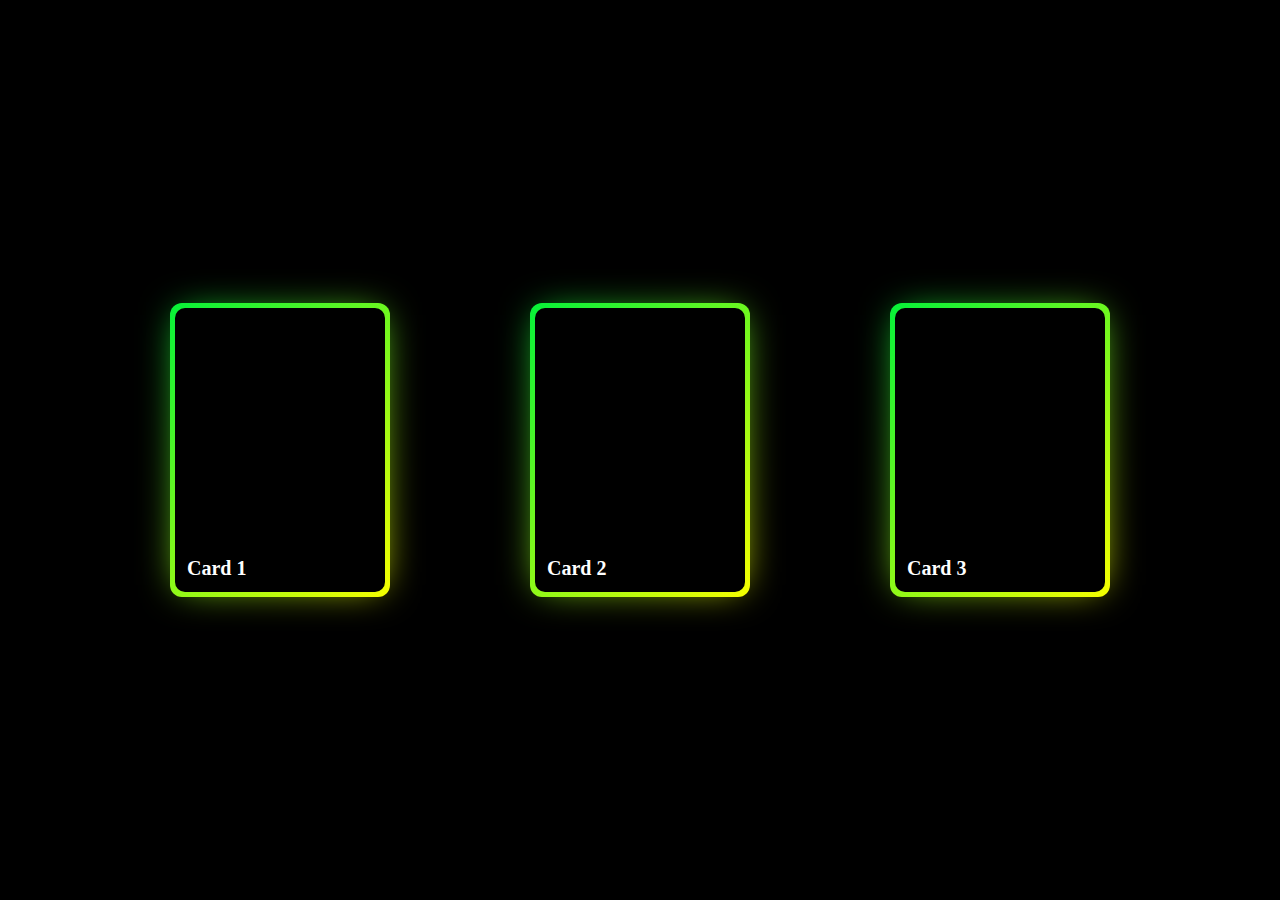
<file: page/index.html>
<!DOCTYPE html>
<html lang="en">
  <head>
    <meta charset="UTF-8" />
    <meta name="viewport" content="width=device-width, initial-scale=1.0" />
    <title>Card Layout</title>
    <link rel="stylesheet" href="styles.css" />
  </head>
  <body>
    <div class="container">
      <div class="card">
        <div class="heading">Card 1</div>
      </div>

      <div class="card">
        <div class="heading">Card 2</div>
      </div>

      <div class="card">
        <div class="heading">Card 3</div>
      </div>
    </div>
  </body>
</html>
</file>
<file: page/styles.css>
*,
*:before,
*:after {
  box-sizing: border-box;
}

html {
  /* display: flex; */
  height: 100%;
}

body {
  background: black;
  height: 100%;
  margin: 0;
  display: flex;
  flex-direction: row;
  justify-content: center;
  align-items: center;
  gap: 150px;
  width: 100%;
}

.container {
  display: flex;
  flex-direction: column;
  justify-content: center;
  align-items: center;
  gap: 150px;
  /* width: 80%; */
}

@media (min-width: 1144px) {
  .container {
    flex-direction: row;
    gap: 150px;
  }
}

.card {
  position: relative;
  width: 210px;
  height: 284px;
  background-color: #000;
  display: flex;
  flex-direction: column;
  justify-content: end;
  padding: 12px;
  gap: 12px;
  border-radius: 10px;
  cursor: pointer;
}

.card::before {
  content: "";
  position: absolute;
  inset: 0;
  left: -5px;
  margin: auto;
  width: 220px;
  height: 294px;
  border-radius: 12px;
  background: linear-gradient(-45deg, #f7ff00 0%, #05f239 100%);
  z-index: -10;
  pointer-events: none;
  transition: all 0.6s cubic-bezier(0.175, 0.885, 0.32, 1.275);
}

.card::after {
  content: "";
  z-index: -1;
  position: absolute;
  inset: 0;
  background: linear-gradient(-45deg, #f7ff00 0%, #05f239 100%);
  transform: translate3d(0, 0, 0) scale(0.95);
  filter: blur(20px);
}

.heading {
  font-size: 20px;
  text-transform: capitalize;
  font-weight: 700;
  color: white;
}

.card:hover::after {
  filter: blur(30px);
}

.card:hover::before {
  transform: rotate(-90deg) scaleX(1.34) scaleY(0.77);
}
</file>
